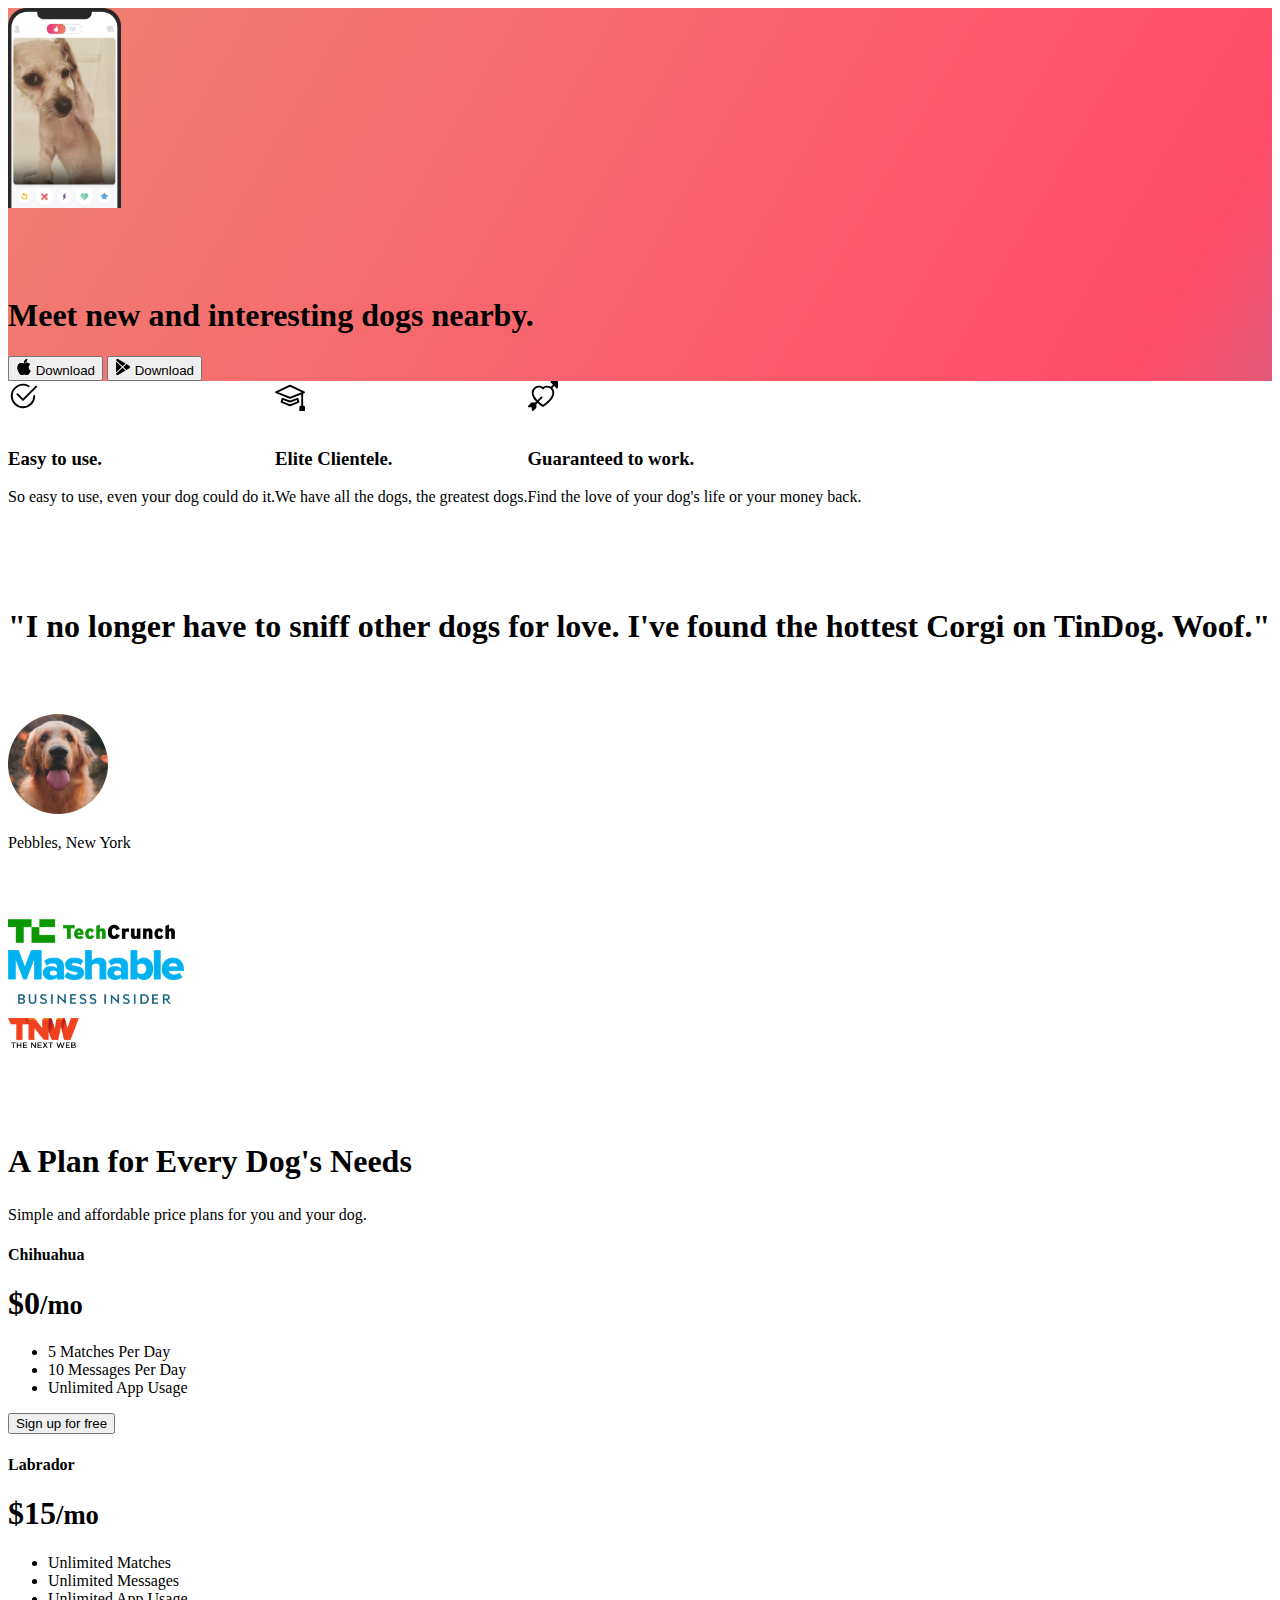
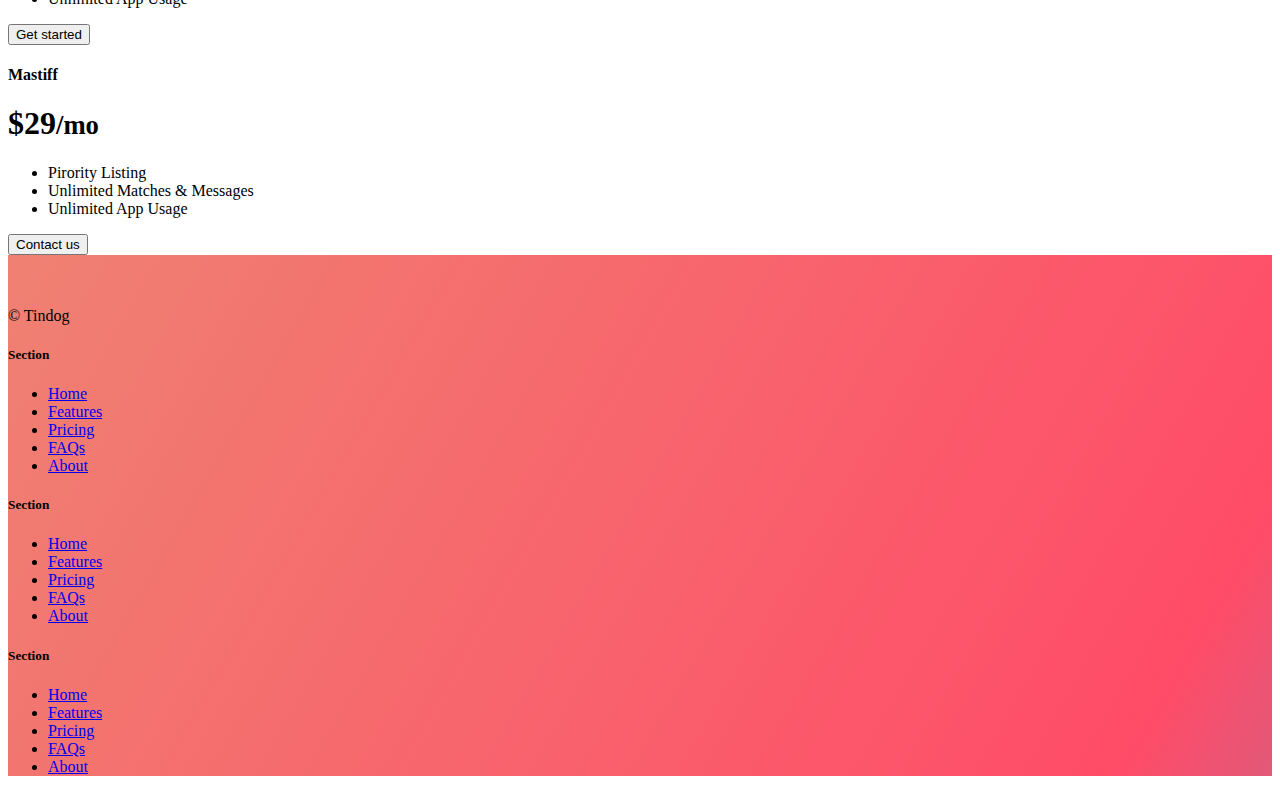
<file: Bootstrap.html>
<!DOCTYPE html>
<html lang="en">

<head>
  <meta charset="UTF-8">
  <meta name="viewport" content="width=device-width, initial-scale=1.0">
  <title>TinDog</title>
  <link href="https://cdn.jsdelivr.net/npm/bootstrap@5.3.2/dist/css/bootstrap.min.css" rel="stylesheet" integrity="sha384-T3c6CoIi6uLrA9TneNEoa7RxnatzjcDSCmG1MXxSR1GAsXEV/Dwwykc2MPK8M2HN" crossorigin="anonymous">
  <link rel="stylesheet" href="./Bootstrap.css">
</head>

<body>

  <!-- Title -->
  <section id="title" class="gradient-background">
      <div class="container col-xxl-8 px-4 pt-5">
        <div class="row flex-lg-row-reverse align-items-center g-5 pt-5">
          <div class="col-10 col-sm-8 col-lg-6">
            <img src="./images/iphone.png" class="d-block mx-lg-auto img-fluid" alt="Bootstrap Themes" height="200" loading="lazy">
          </div>
          <div class="col-lg-6">
            <h1 class="display-5 fw-bold text-body-emphasis lh-1 mb-3">Meet new and interesting dogs nearby.</h1>
  
            <div class="d-grid gap-2 d-md-flex justify-content-md-start">
              <button type="button" class="btn btn-light btn-lg px-4 me-md-2"><svg xmlns="http://www.w3.org/2000/svg" width="16" height="16" fill="currentColor" class="bi bi-apple mb-1" viewBox="0 0 16 16">
                  <path d="M11.182.008C11.148-.03 9.923.023 8.857 1.18c-1.066 1.156-.902 2.482-.878 2.516.024.034 1.52.087 2.475-1.258.955-1.345.762-2.391.728-2.43Zm3.314 11.733c-.048-.096-2.325-1.234-2.113-3.422.212-2.189 1.675-2.789 1.698-2.854.023-.065-.597-.79-1.254-1.157a3.692 3.692 0 0 0-1.563-.434c-.108-.003-.483-.095-1.254.116-.508.139-1.653.589-1.968.607-.316.018-1.256-.522-2.267-.665-.647-.125-1.333.131-1.824.328-.49.196-1.422.754-2.074 2.237-.652 1.482-.311 3.83-.067 4.56.244.729.625 1.924 1.273 2.796.576.984 1.34 1.667 1.659 1.899.319.232 1.219.386 1.843.067.502-.308 1.408-.485 1.766-.472.357.013 1.061.154 1.782.539.571.197 1.111.115 1.652-.105.541-.221 1.324-1.059 2.238-2.758.347-.79.505-1.217.473-1.282Z"></path>
                  <path d="M11.182.008C11.148-.03 9.923.023 8.857 1.18c-1.066 1.156-.902 2.482-.878 2.516.024.034 1.52.087 2.475-1.258.955-1.345.762-2.391.728-2.43Zm3.314 11.733c-.048-.096-2.325-1.234-2.113-3.422.212-2.189 1.675-2.789 1.698-2.854.023-.065-.597-.79-1.254-1.157a3.692 3.692 0 0 0-1.563-.434c-.108-.003-.483-.095-1.254.116-.508.139-1.653.589-1.968.607-.316.018-1.256-.522-2.267-.665-.647-.125-1.333.131-1.824.328-.49.196-1.422.754-2.074 2.237-.652 1.482-.311 3.83-.067 4.56.244.729.625 1.924 1.273 2.796.576.984 1.34 1.667 1.659 1.899.319.232 1.219.386 1.843.067.502-.308 1.408-.485 1.766-.472.357.013 1.061.154 1.782.539.571.197 1.111.115 1.652-.105.541-.221 1.324-1.059 2.238-2.758.347-.79.505-1.217.473-1.282Z"></path>
                </svg> Download</button>
              <button type="button" class="btn btn-outline-light btn-lg px-4"><svg xmlns="http://www.w3.org/2000/svg" width="16" height="16" fill="currentColor" class="bi bi-google-play mb-1" viewBox="0 0 16 16">
                  <path d="M14.222 9.374c1.037-.61 1.037-2.137 0-2.748L11.528 5.04 8.32 8l3.207 2.96 2.694-1.586Zm-3.595 2.116L7.583 8.68 1.03 14.73c.201 1.029 1.36 1.61 2.303 1.055l7.294-4.295ZM1 13.396V2.603L6.846 8 1 13.396ZM1.03 1.27l6.553 6.05 3.044-2.81L3.333.215C2.39-.341 1.231.24 1.03 1.27Z"></path>
                </svg> Download</button>
            </div>
          </div>
        </div>
      </div>
    </section>
  </section>
  <!-- Features -->
  <section id="features" class="container">
    <div class=" row g-4 py-5 row-cols-1 row-cols-lg-3">
      <div class="col d-flex align-items-start">
        <div class="icon-square bg-body-secondary d-inline-flex align-items-center justify-content-center fs-4 flex-shrink-0 me-3">
          <svg xmlns="http://www.w3.org/2000/svg" height="30" fill="currentColor" class="bi bi-check2-circle" viewBox="0 0 16 16">
            <path d="M2.5 8a5.5 5.5 0 0 1 8.25-4.764.5.5 0 0 0 .5-.866A6.5 6.5 0 1 0 14.5 8a.5.5 0 0 0-1 0 5.5 5.5 0 1 1-11 0z"></path>
            <path d="M15.354 3.354a.5.5 0 0 0-.708-.708L8 9.293 5.354 6.646a.5.5 0 1 0-.708.708l3 3a.5.5 0 0 0 .708 0l7-7z"></path>
          </svg>
        </div>
        <div>
          <h3 class="fs-2">Easy to use.</h3>
          <p>So easy to use, even your dog could do it.</p>

        </div>
      </div>
      <div class="col d-flex align-items-start">
        <div class="icon-square bg-body-secondary d-inline-flex align-items-center justify-content-center fs-4 flex-shrink-0 me-3">
          <svg xmlns="http://www.w3.org/2000/svg" height="30" fill="currentColor" class="bi bi-mortarboard" viewBox="0 0 16 16">
            <path d="M8.211 2.047a.5.5 0 0 0-.422 0l-7.5 3.5a.5.5 0 0 0 .025.917l7.5 3a.5.5 0 0 0 .372 0L14 7.14V13a1 1 0 0 0-1 1v2h3v-2a1 1 0 0 0-1-1V6.739l.686-.275a.5.5 0 0 0 .025-.917l-7.5-3.5ZM8 8.46 1.758 5.965 8 3.052l6.242 2.913L8 8.46Z"></path>
            <path d="M4.176 9.032a.5.5 0 0 0-.656.327l-.5 1.7a.5.5 0 0 0 .294.605l4.5 1.8a.5.5 0 0 0 .372 0l4.5-1.8a.5.5 0 0 0 .294-.605l-.5-1.7a.5.5 0 0 0-.656-.327L8 10.466 4.176 9.032Zm-.068 1.873.22-.748 3.496 1.311a.5.5 0 0 0 .352 0l3.496-1.311.22.748L8 12.46l-3.892-1.556Z"></path>
          </svg>
        </div>
        <div>
          <h3 class="fs-2">Elite Clientele.</h3>
          <p>We have all the dogs, the greatest dogs.</p>

        </div>
      </div>
      <div class="col d-flex align-items-start">
        <div class="icon-square  bg-body-secondary d-inline-flex align-items-center justify-content-center fs-4 flex-shrink-0 me-3">
          <svg xmlns="http://www.w3.org/2000/svg" height="30" fill="currentColor" class="bi bi-arrow-through-heart" viewBox="0 0 16 16">
            <path fill-rule="evenodd" d="M2.854 15.854A.5.5 0 0 1 2 15.5V14H.5a.5.5 0 0 1-.354-.854l1.5-1.5A.5.5 0 0 1 2 11.5h1.793l.53-.53c-.771-.802-1.328-1.58-1.704-2.32-.798-1.575-.775-2.996-.213-4.092C3.426 2.565 6.18 1.809 8 3.233c1.25-.98 2.944-.928 4.212-.152L13.292 2 12.147.854A.5.5 0 0 1 12.5 0h3a.5.5 0 0 1 .5.5v3a.5.5 0 0 1-.854.354L14 2.707l-1.006 1.006c.236.248.44.531.6.845.562 1.096.585 2.517-.213 4.092-.793 1.563-2.395 3.288-5.105 5.08L8 13.912l-.276-.182a21.86 21.86 0 0 1-2.685-2.062l-.539.54V14a.5.5 0 0 1-.146.354l-1.5 1.5Zm2.893-4.894A20.419 20.419 0 0 0 8 12.71c2.456-1.666 3.827-3.207 4.489-4.512.679-1.34.607-2.42.215-3.185-.817-1.595-3.087-2.054-4.346-.761L8 4.62l-.358-.368c-1.259-1.293-3.53-.834-4.346.761-.392.766-.464 1.845.215 3.185.323.636.815 1.33 1.519 2.065l1.866-1.867a.5.5 0 1 1 .708.708L5.747 10.96Z"></path>
          </svg>
        </div>
        <div>
          <h3 class="fs-2">Guaranteed to work.</h3>
          <p>Find the love of your dog's life or your money back.</p>

        </div>
      </div>
    </div>
  </section>
  <!-- Testimonial -->
  <section id="testimonial" >
      <div class="my-5">
    <div class="  py-5 text-center bg-body-tertiary">
      <div class="container">
      <h1 class="text-body-emphasis">"I no longer have to sniff other dogs for love. I've found the hottest Corgi on TinDog. Woof."</h1>
    </div>
      <img src="./images/dog-img.jpg" class="dog-image"  height="100px">
      <p class="col-lg-8 mx-auto lead">
        Pebbles, New York
      </p>
      <div class="container">
      <div class="row">
       <div class="col-lg-3 col-sm-12">
        <img src="./images/techcrunch.png" height="30px" alt="techcrunch">
       </div>
       <div class="col-lg-3 col-sm-12">
        <img src="./images/mashable.png" height="30px"  alt="mashable">
      </div>
      <div class="col-lg-3 col-sm-12">
        <img src="./images/bizinsider.png" height="30px"  alt="bizinsider">
      </div>
      <div class="col-lg-3 col-sm-12">
        <img src="./images/tnw.png" height="30px"  alt="tnw">
        </div>
      </div>
    </div>
    </div>
    </div>
  
  </section>
  <!-- Pricing -->
  <section id="pricing" class="container">
    <div class="pricing-header p-3 pb-md-4 mx-auto text-center">
      <h2 class="display-4 fw-normal text-body-emphasis">A Plan for Every Dog's Needs</h2>
      <p class="fs-5 text-body-secondary">Simple and affordable price plans for you and your dog.</p>
    </div>
    <div class="row row-cols-1 row-cols-md-3 mb-3 text-center">
      <div class="col">
        <div class="card mb-4 rounded-3 shadow-sm">
          <div class="card-header py-3">
            <h4 class="my-0 fw-normal">Chihuahua</h4>
          </div>
          <div class="card-body">
            <h1 class="card-title pricing-card-title">$0<small class="text-body-secondary fw-light">/mo</small></h1>
            <ul class="list-unstyled mt-3 mb-4">
              <li>5 Matches Per Day</li>
              <li>10 Messages Per Day</li>
              <li>Unlimited App Usage</li>
            </ul>
            <button type="button" class="w-100 btn btn-lg btn-outline-dark">Sign up for free</button>
          </div>
        </div>
      </div>
      <div class="col">
        <div class="card mb-4 rounded-3 shadow-sm">
          <div class="card-header py-3">
            <h4 class="my-0 fw-normal">Labrador</h4>
          </div>
          <div class="card-body">
            <h1 class="card-title pricing-card-title">$15<small class="text-body-secondary fw-light">/mo</small></h1>
            <ul class="list-unstyled mt-3 mb-4">
              <li>Unlimited Matches</li>
              <li>Unlimited Messages</li>
              <li>Unlimited App Usage</li>
            </ul>
            <button type="button" class="w-100 btn btn-lg btn-dark">Get started</button>
          </div>
        </div>
      </div>
      <div class="col">
        <div class="card mb-4 rounded-3 shadow-sm border-dark">
          <div class="card-header py-3 text-bg-dark border-dark">
            <h4 class="my-0 fw-normal">Mastiff</h4>
          </div>
          <div class="card-body">
            <h1 class="card-title pricing-card-title">$29<small class="text-body-secondary fw-light">/mo</small></h1>
            <ul class="list-unstyled mt-3 mb-4">
              <li>Pirority Listing</li>
              <li>Unlimited Matches & Messages</li>
              <li>Unlimited App Usage</li>
            </ul>
            <button type="button" class="w-100 btn btn-lg btn-dark">Contact us</button>
          </div>
        </div>
      </div>
    </div>
  </section>
  <!-- Footer -->
  <section id="footer" class="gradient-background">
    <div class="container">
      <footer class="row row-cols-1 row-cols-sm-2 row-cols-md-5 py-5 mt-5 ">
        <div class="col mb-3">
          <a href="/" class="d-flex align-items-center mb-3 link-body-emphasis text-decoration-none">
            <svg class="bi me-2" width="40" height="32"><use xlink:href="#bootstrap"></use></svg>
          </a>
          <p class="text-body-secondary">© Tindog</p>
        </div>
    
        <div class="col mb-3">
    
        </div>
    
        <div class="col mb-3">
          <h5>Section</h5>
          <ul class="nav flex-column">
            <li class="nav-item mb-2"><a href="./index.html" class="nav-link p-0 text-body-secondary">Home</a></li>
            <li class="nav-item mb-2"><a href="#" class="nav-link p-0 text-body-secondary">Features</a></li>
            <li class="nav-item mb-2"><a href="#" class="nav-link p-0 text-body-secondary">Pricing</a></li>
            <li class="nav-item mb-2"><a href="#" class="nav-link p-0 text-body-secondary">FAQs</a></li>
            <li class="nav-item mb-2"><a href="#" class="nav-link p-0 text-body-secondary">About</a></li>
          </ul>
        </div>
    
        <div class="col mb-3">
          <h5>Section</h5>
          <ul class="nav flex-column">
            <li class="nav-item mb-2"><a href="#" class="nav-link p-0 text-body-secondary">Home</a></li>
            <li class="nav-item mb-2"><a href="#" class="nav-link p-0 text-body-secondary">Features</a></li>
            <li class="nav-item mb-2"><a href="#" class="nav-link p-0 text-body-secondary">Pricing</a></li>
            <li class="nav-item mb-2"><a href="#" class="nav-link p-0 text-body-secondary">FAQs</a></li>
            <li class="nav-item mb-2"><a href="#" class="nav-link p-0 text-body-secondary">About</a></li>
          </ul>
        </div>
    
        <div class="col mb-3">
          <h5>Section</h5>
          <ul class="nav flex-column">
            <li class="nav-item mb-2"><a href="#" class="nav-link p-0 text-body-secondary">Home</a></li>
            <li class="nav-item mb-2"><a href="#" class="nav-link p-0 text-body-secondary">Features</a></li>
            <li class="nav-item mb-2"><a href="#" class="nav-link p-0 text-body-secondary">Pricing</a></li>
            <li class="nav-item mb-2"><a href="#" class="nav-link p-0 text-body-secondary">FAQs</a></li>
            <li class="nav-item mb-2"><a href="#" class="nav-link p-0 text-body-secondary">About</a></li>
          </ul>
        </div>
      </footer>
    </div>

  </section>
  <script src="https://cdn.jsdelivr.net/npm/bootstrap@5.3.2/dist/js/bootstrap.bundle.min.js" integrity="sha384-C6RzsynM9kWDrMNeT87bh95OGNyZPhcTNXj1NW7RuBCsyN/o0jlpcV8Qyq46cDfL" crossorigin="anonymous"></script>
</body>

</html>
</file>
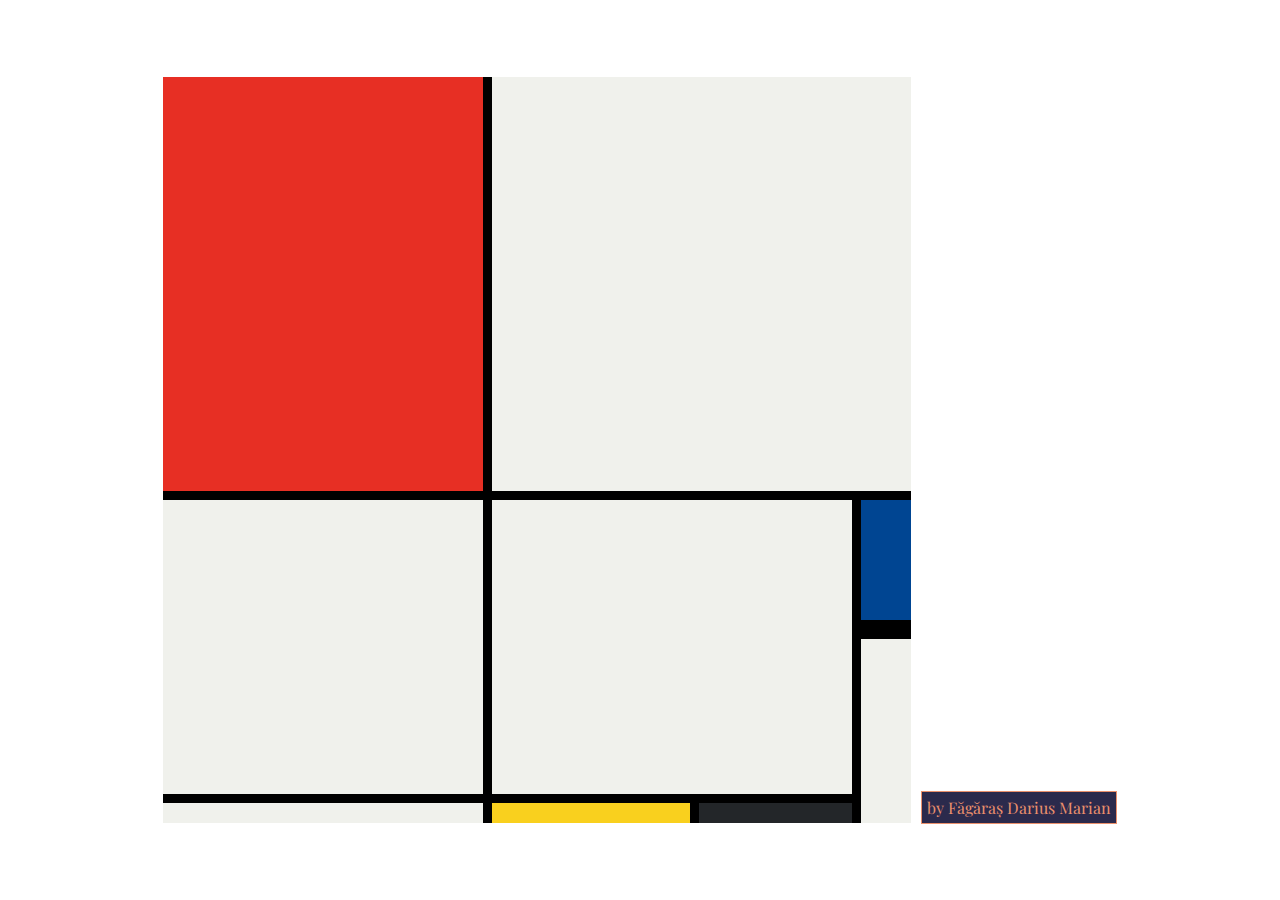
<file: Grid&Flex.html>
<!DOCTYPE html>
<html lang="en">

<head>
  <meta charset="UTF-8">
  <meta name="viewport" content="width=device-width, initial-scale=1.0">
  <title>Mondrian Project</title>
  <link rel="preconnect" href="https://fonts.googleapis.com">
<link rel="preconnect" href="https://fonts.gstatic.com" crossorigin>
<link href="https://fonts.googleapis.com/css2?family=Playfair+Display&display=swap" rel="stylesheet">
  <style>
    /* 
    Write your CSS here 
    Gap Colour: #000
    White: #F0F1EC
    Red: #E72F24
    Black: #232629
    Blue: #004592
    Yellow: #F9D01E

    For dimensions, see dimensions.png image.
    HINT: Remember you can't change the properties of grid lines.
    But grid lines are transparent!
    */
body{
  display: flex;
  justify-content: center;
  align-items: center;
  height: 100vh;
  margin: 0;
  padding: 0;
}
    

    .container{
      width: 748px;
      height: 748;
      display: grid;
      grid-template-columns: 320px 198px 153px 50px;
      grid-template-rows: 414px 130px 155px 20px;
      gap: 9px;
      background-color: black;
    }
    .first{
      background-color: #E72F24;
      width: 320px;
      height: 414px;

    }
    .second{
      background-color:#F0F1EC ;
    
      grid-column:span 3;

    }
    .tirth{
      background-color: #F0F1EC;
      grid-row: span 2;

    }
    .forth{
      background-color: #F0F1EC;
      grid-column: span 2;
      grid-row: span 2;

    }
    .fifth{
      background-color:#004592 ;
      border-bottom: 10px solid #000

    }
    .sixth{
      background-color: #F0F1EC;
      grid-row: span 2;

    }
    .seventh{
      background-color: #F0F1EC;
      

    }
    .eighth{
      background-color: #F9D01E;
     

    }
    .ninth{
      background-color: #232629;

    }
    span{
      text-align: justify;
      color: #EA906C;
      font-family: 'Playfair Display', serif;
      background-color: #2B2A4C;
      border: 1px solid#EA906C;
      padding: 5px;
      margin-left:10px;
      margin-top: 715px;
    }
   
   
  </style>
</head>

<body>
  <!-- Write your HTML here -->
  <div class="container">
    
    <div class="first  box"></div>
    <div class="second  box"></div>
    <div class="tirth  box"></div>
    <div class="forth  box"></div>
    <div class="fifth  box"></div>
    <div class="sixth  box"></div>
    <div class="seventh  box"></div>
    <div class="eighth  box"></div>
    <div class="ninth  box"></div>
  </div>
  <span>
    by Făgăraș  Darius  Marian
  </span>
</body>

</html>
</file>
